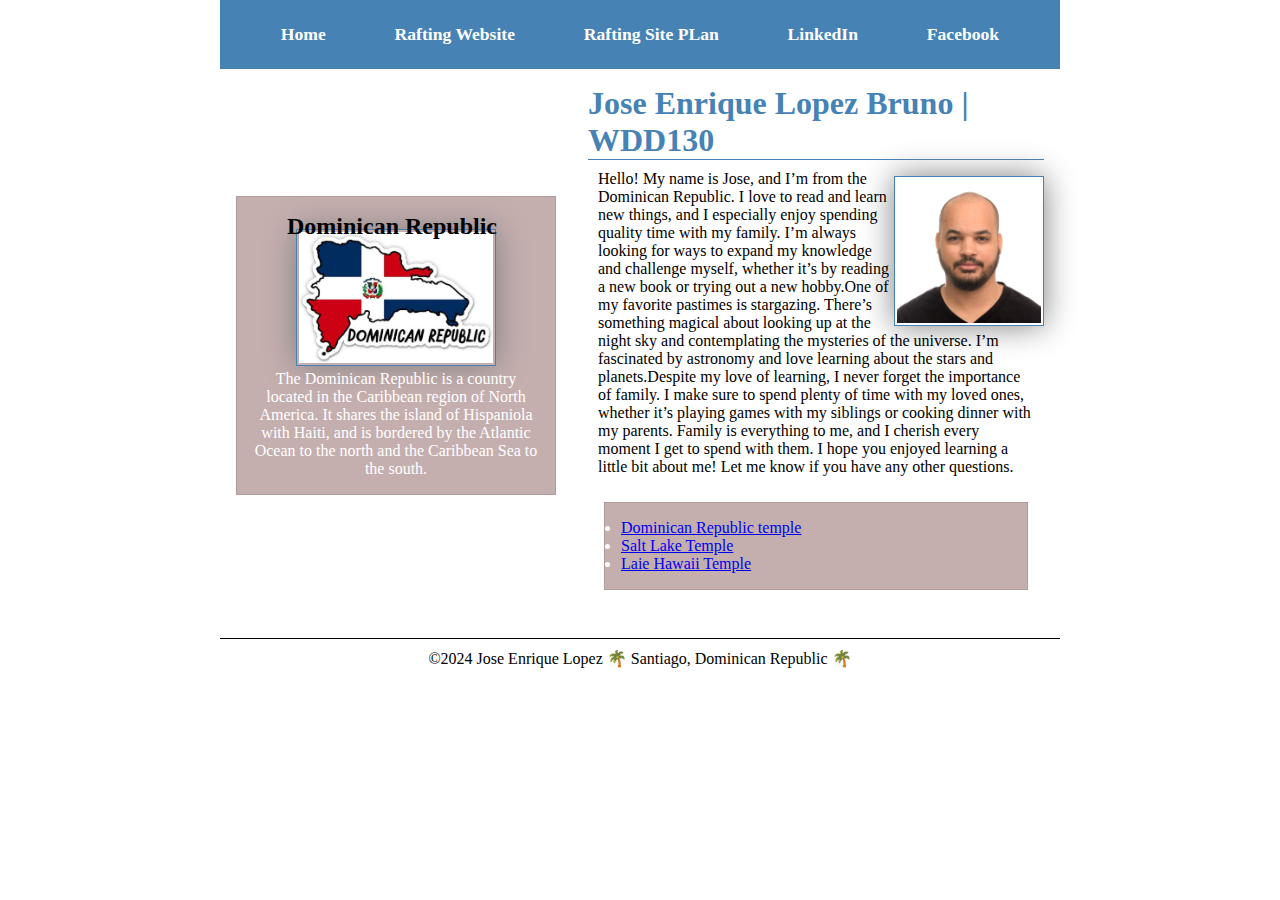
<file: index.html>
<!DOCTYPE html>
<html lang="en-US">
<head>
    <meta charset="UTF-8">
    <meta name="viewport" content="width=device-width, initial-scale=1.0">    
    <title>Jose Enrique Lopez Bruno | WDD 130</title>
    <meta name="description" content="Homepage of the class project wdd130 for a Rafting website by Jose Enrique Lopez Bruno">
    <meta name="author" content="Jose Enrique Lopez Bruno">
    <link rel="stylesheet" href="styles/styles.css">
</head>
<body>
    <!-- Header Section. -->
    <header>
        <nav>
            <a href="#">Home</a>
            <a href="wwr/" target="_blank">Rafting Website</a>
            <a href="wwr/site-plan-rafting/html" target="_blank">Rafting Site PLan</a>
            <a href="https://linkedin.com" target="_blank">LinkedIn</a>
            <a href="https://Facebook.com" target="_blank">Facebook</a>
        </nav>
    </header>

    <!-- Main section -->
    <div class="grid">
        <main>
            <h1>Jose Enrique Lopez Bruno | WDD130</h1>
            <img src="images/profile.jpg" alt="Hello, my name is Jose Enrique Lopez" width="200">
            <p>Hello! My name is Jose, and I’m from the Dominican Republic. I love to read and learn new things, and I especially enjoy spending quality time with my family. I’m always looking for ways to expand my knowledge and challenge myself, whether it’s by reading a new book or trying out a new hobby.One of my favorite pastimes is stargazing. There’s something magical about looking up at the night sky and contemplating the mysteries of the universe. I’m fascinated by astronomy and love learning about the stars and planets.Despite my love of learning, I never forget the importance of family. I make sure to spend plenty of time with my loved ones, whether it’s playing games with my siblings or cooking dinner with my parents. Family is everything to me, and I cherish every moment I get to spend with them.
            I hope you enjoyed learning a little bit about me! Let me know if you have any other questions.  </p>
            <ul class="box">
                <li><a href="https://www.churchofjesuschrist.org/temples/details/santo-domingo-dominican-republic-temple?lang=eng" target="_blank">Dominican Republic temple</a></li>
                <li><a href="https://www.churchofjesuschrist.org/temples/details/salt-lake-temple?lang=eng" target="_blank">Salt Lake Temple</a></li>
                <li><a href="https://www.churchofjesuschrist.org/temples/details/laie-hawaii-temple?lang=eng" target="_blank">Laie Hawaii Temple</a></li>
            </ul>
        </main>
        <!-- Aside content -->
        <aside class="box">
            <h2>Dominican Republic</h2>
            <img src="images/dominican-republic.jpg" alt="Map of the dominican-republic and the colors of the flag on it.">
            <p>The Dominican Republic is a country located in the Caribbean region of North America. It shares the island of Hispaniola with Haiti, and is bordered by the Atlantic Ocean to the north and the Caribbean Sea to the south.</p>
        </aside>
    </div>
    <!-- Footer Section -->
    <footer>
        <p>&copy;2024 Jose Enrique Lopez &#127796; Santiago, Dominican Republic &#127796;</p>
    </footer>
</body>
<!-- last modified 01/25/2024 -->
</html>
</file>
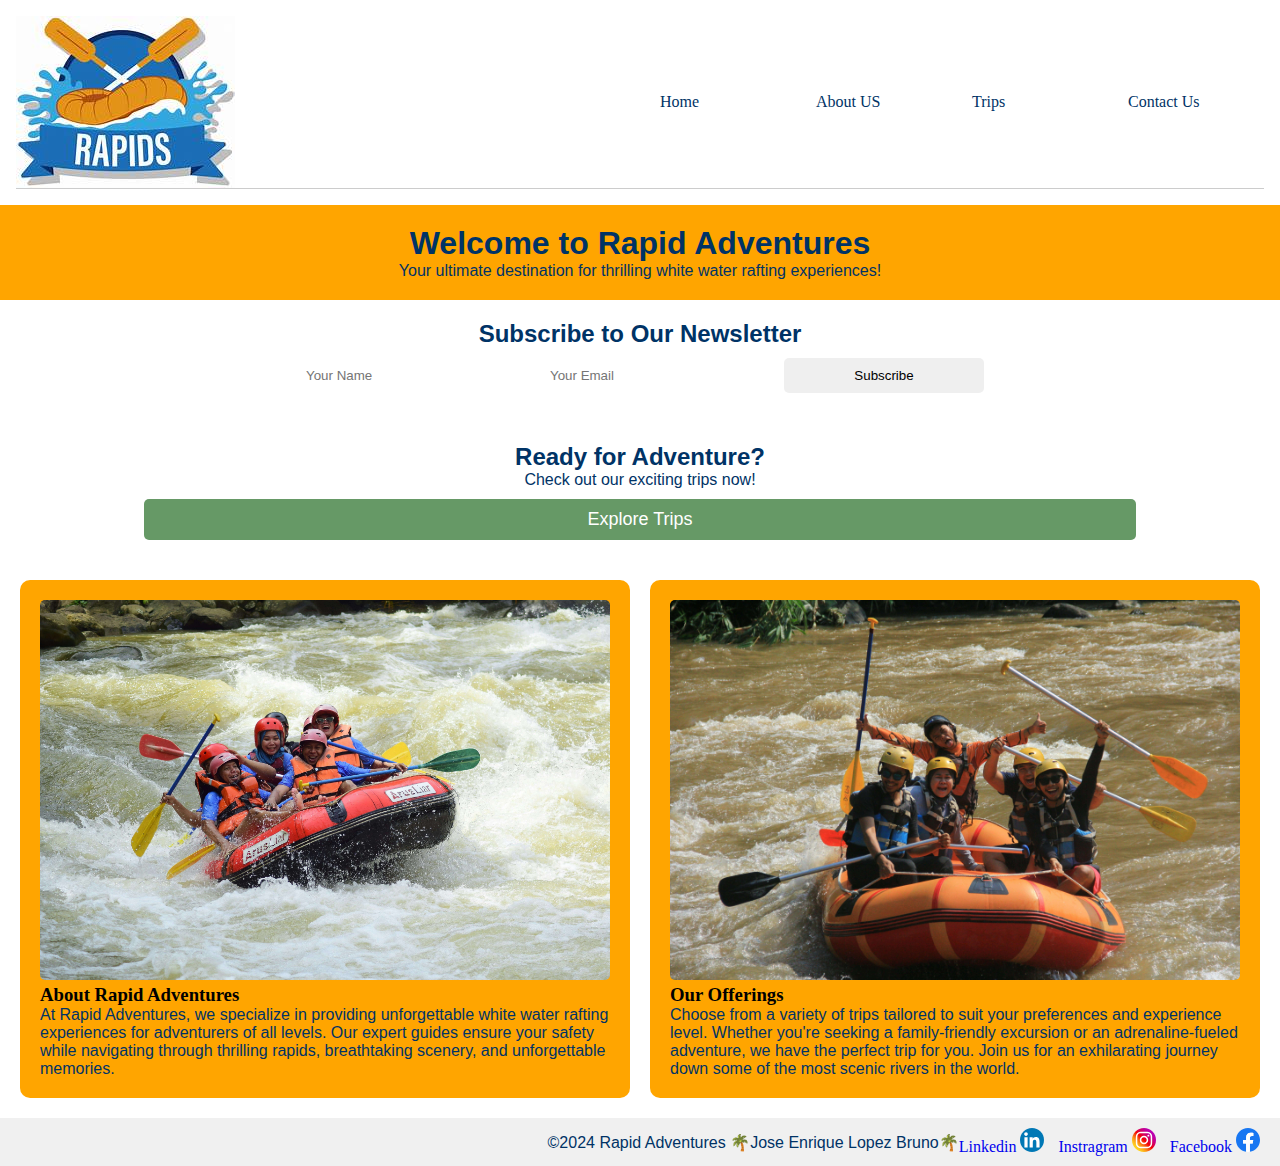
<file: wwr/index.html>
<!DOCTYPE html>
<html lang="en-US">
<head>
    <meta charset="UTF-8">
    <meta name="viewport" content="width=device-width, initial-scale=1.0">
    <title>Rapid Adventures | Trips</title>
    <meta name="description" content="Embark on thrilling water rafting adventures with our expert-guided trips! Navigate through exhilarating rapids, breathtaking scenery, and unforgettable experiences. Join us for an adrenaline-fueled journey on the river of your dreams. Book your adventure today!">
    <meta name="author" content="Jose Enrique Lopez Bruno">
    <link rel="stylesheet" href="styles/rafting.css">
</head>
<body>
    <header>
        <img class="logo" src="images/crossedoars.jpeg" alt="Logo image">
        <nav>
            <li><a href="index.html" target="_blank">Home</a></li>
            <li><a href="about.html" target="_blank">About US</a></li>
            <li><a href="trips.html" target="_blank">Trips</a></li>
            <li><a href="contact.html" target="_blank">Contact Us</a></li>
        </nav>
    </header>
    <main>
        <div class="header">
            <h1>Welcome to Rapid Adventures</h1>
            <p>Your ultimate destination for thrilling white water rafting experiences!</p>
        </div>
    
        <div class="newsletter">
            <h2>Subscribe to Our Newsletter</h2>
            <form action="#" method="post">
                <input type="text" name="name" placeholder="Your Name">
                <input type="email" name="email" placeholder="Your Email">
                <input type="submit" value="Subscribe">
            </form>
        </div>
    
        <div class="cta">
            <h2>Ready for Adventure?</h2>
            <p>Check out our exciting trips now!</p>
            <a href="trips.html" target="_blank"><button>Explore Trips</button></a>
        </div>
    
        <div class="grid-container">
            <div class="grid-item">
                <img src="images/rafting-home.jpg" alt="Peaple enjoy Water Rafting">
                <h3>About Rapid Adventures</h3>
                <p>At Rapid Adventures, we specialize in providing unforgettable white water rafting experiences for adventurers of all levels. Our expert guides ensure your safety while navigating through thrilling rapids, breathtaking scenery, and unforgettable memories.</p>
            </div>
            <div class="grid-item">
                <img src="images/rafting2-home.jpg" alt="Peaple enjoy Water Rafting">
                <h3>Our Offerings</h3>
                <p>Choose from a variety of trips tailored to suit your preferences and experience level. Whether you're seeking a family-friendly excursion or an adrenaline-fueled adventure, we have the perfect trip for you. Join us for an exhilarating journey down some of the most scenic rivers in the world.</p>
            </div>
        </div>
    </main>
    <footer>
        <p>&copy;2024 Rapid Adventures &#127796;Jose Enrique Lopez Bruno&#127796;</p>
        <nav>
            <a href="https://www.linkedin.com/" target="_blank">Linkedin</a>
            <img src="images/linkedini-con.svg" alt="Linkedin icon">
            <a href="https://www.instagram.com/" target="_blank">Instragram</a>
            <img src="images/instagram-icon.svg" alt="Instragram icon">
            <a href="https://facebook.com/" target="_blank">Facebook</a>
            <img src="images/facebook-icon.svg" alt="Facebook icon">
        </nav>
    </footer>
</body>
</html>
</file>
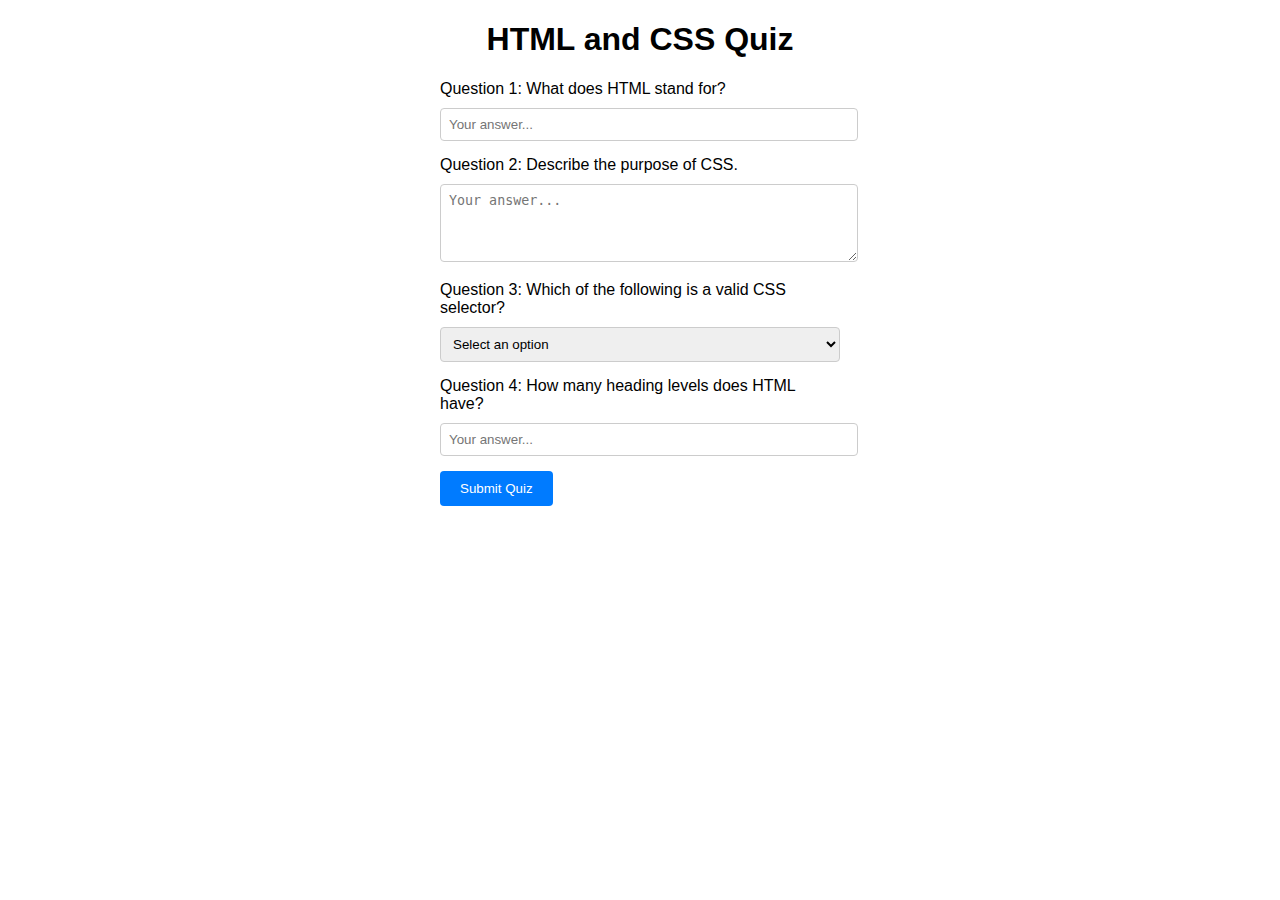
<file: quiz.html>
<!DOCTYPE html>
<html lang="en">
<head>
    <meta charset="UTF-8">
    <meta name="viewport" content="width=device-width, initial-scale=1.0">
    <meta name="description" content="Test your knowledge of HTML and CSS with this interactive quiz. ">
    <meta name="author" content="Jose Enrique Lopez Bruno">
    <title>HTML and CSS Quiz</title>
    <link rel="stylesheet" href="styles/quiz.css">
</head>
<body>
    <h1>HTML and CSS Quiz</h1>
    <form action="#">
        <!-- Question 1: Fill in the blank -->
        <label for="q1">Question 1: What does HTML stand for?</label>
        <input type="text" id="q1" name="q1" placeholder="Your answer..." required">

        <!-- Question 2: Short answer -->
        <label for="q2">Question 2: Describe the purpose of CSS.</label>
        <textarea name="q2" id="q2" rows="4" placeholder="Your answer..." required></textarea>

        <!-- Question 3: Dropdown -->
        <label for="q3">Question 3: Which of the following is a valid CSS selector?</label>
        <select name="q3" id="q3" required>
            <option value="">Select an option</option>
            <option value="option1">The name of a CSS file</option>
            <option value="option2">The first part of a CSS rule.</option>
            <option value="option3">The class selector.</option>
        </select>
        <!-- Question 4: Integer answer -->
        <label for="q4">Question 4: How many heading levels does HTML have?</label>
        <input type="number" id="q4" name="q4" min="1" max="6" placeholder="Your answer..." required>

        <!-- Submit button -->
        <input type="submit" value="Submit Quiz">
    </form>
        
</body>
</html>
</file>
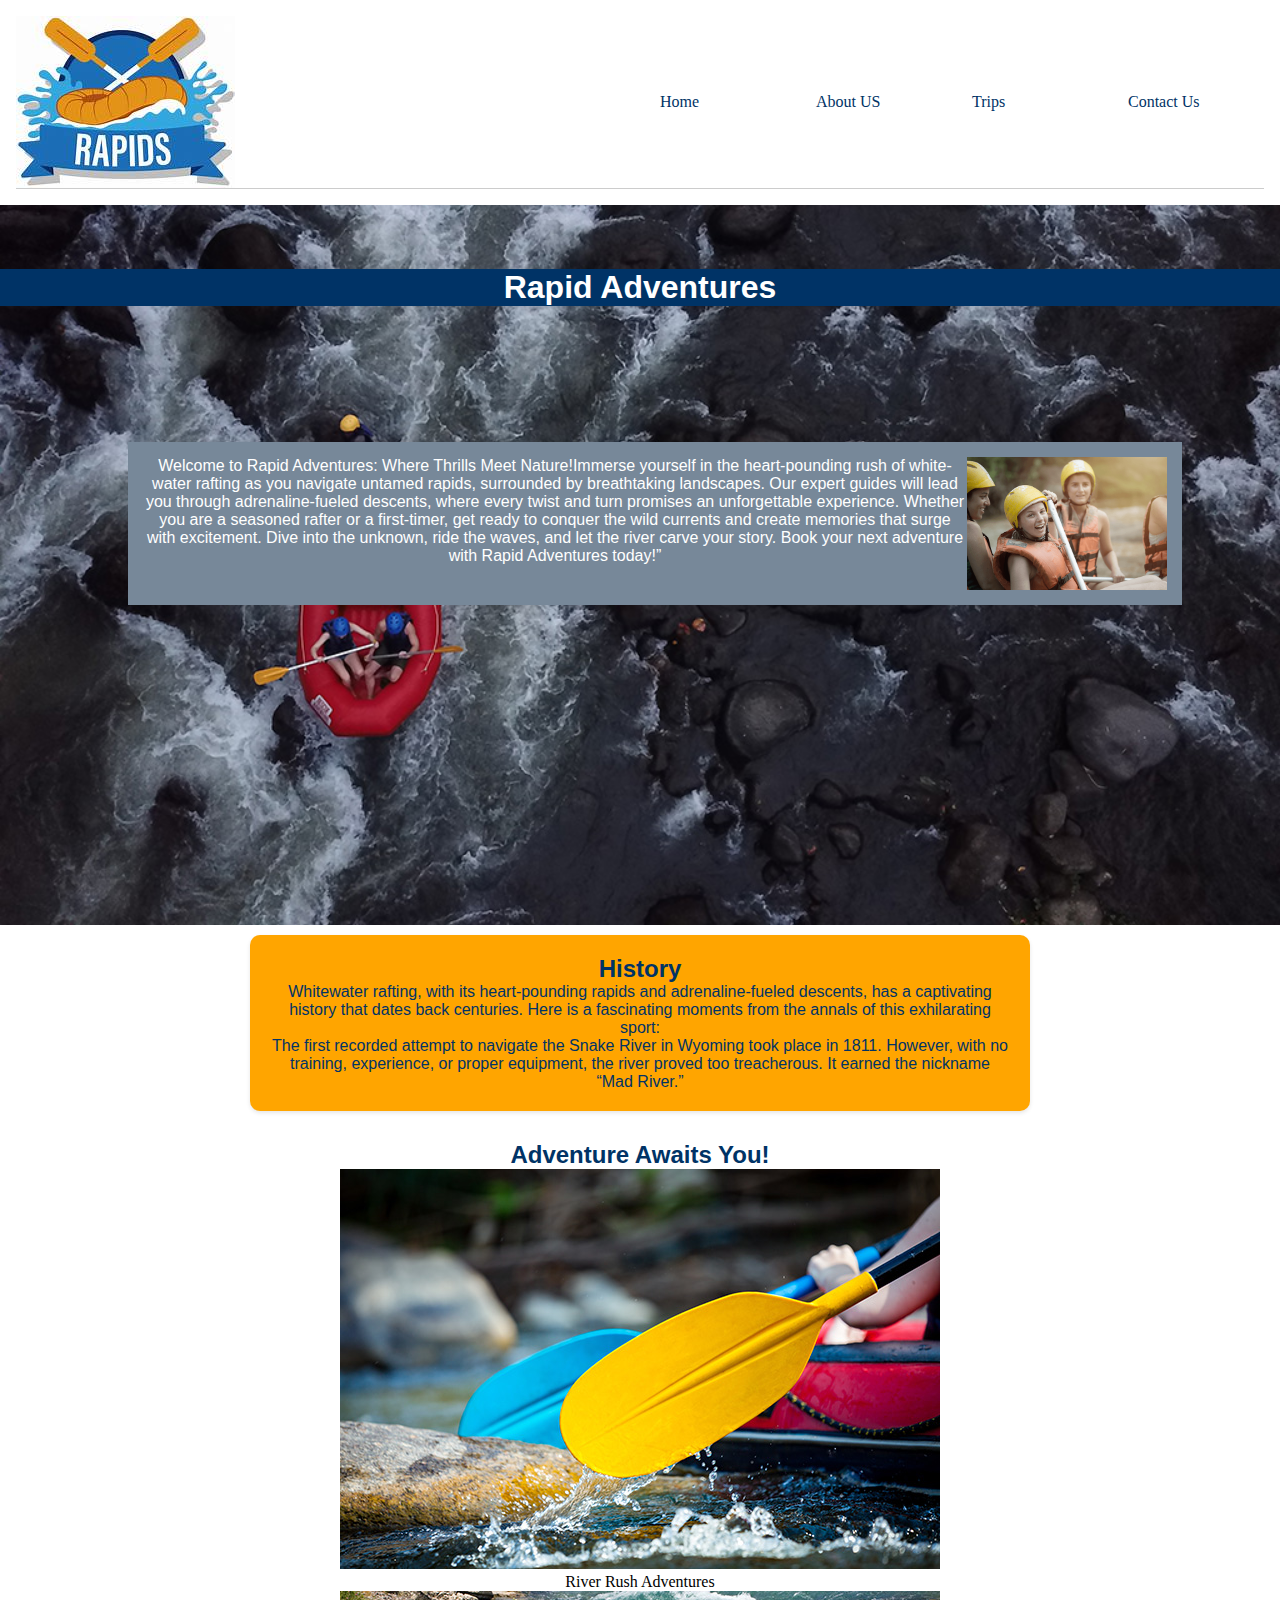
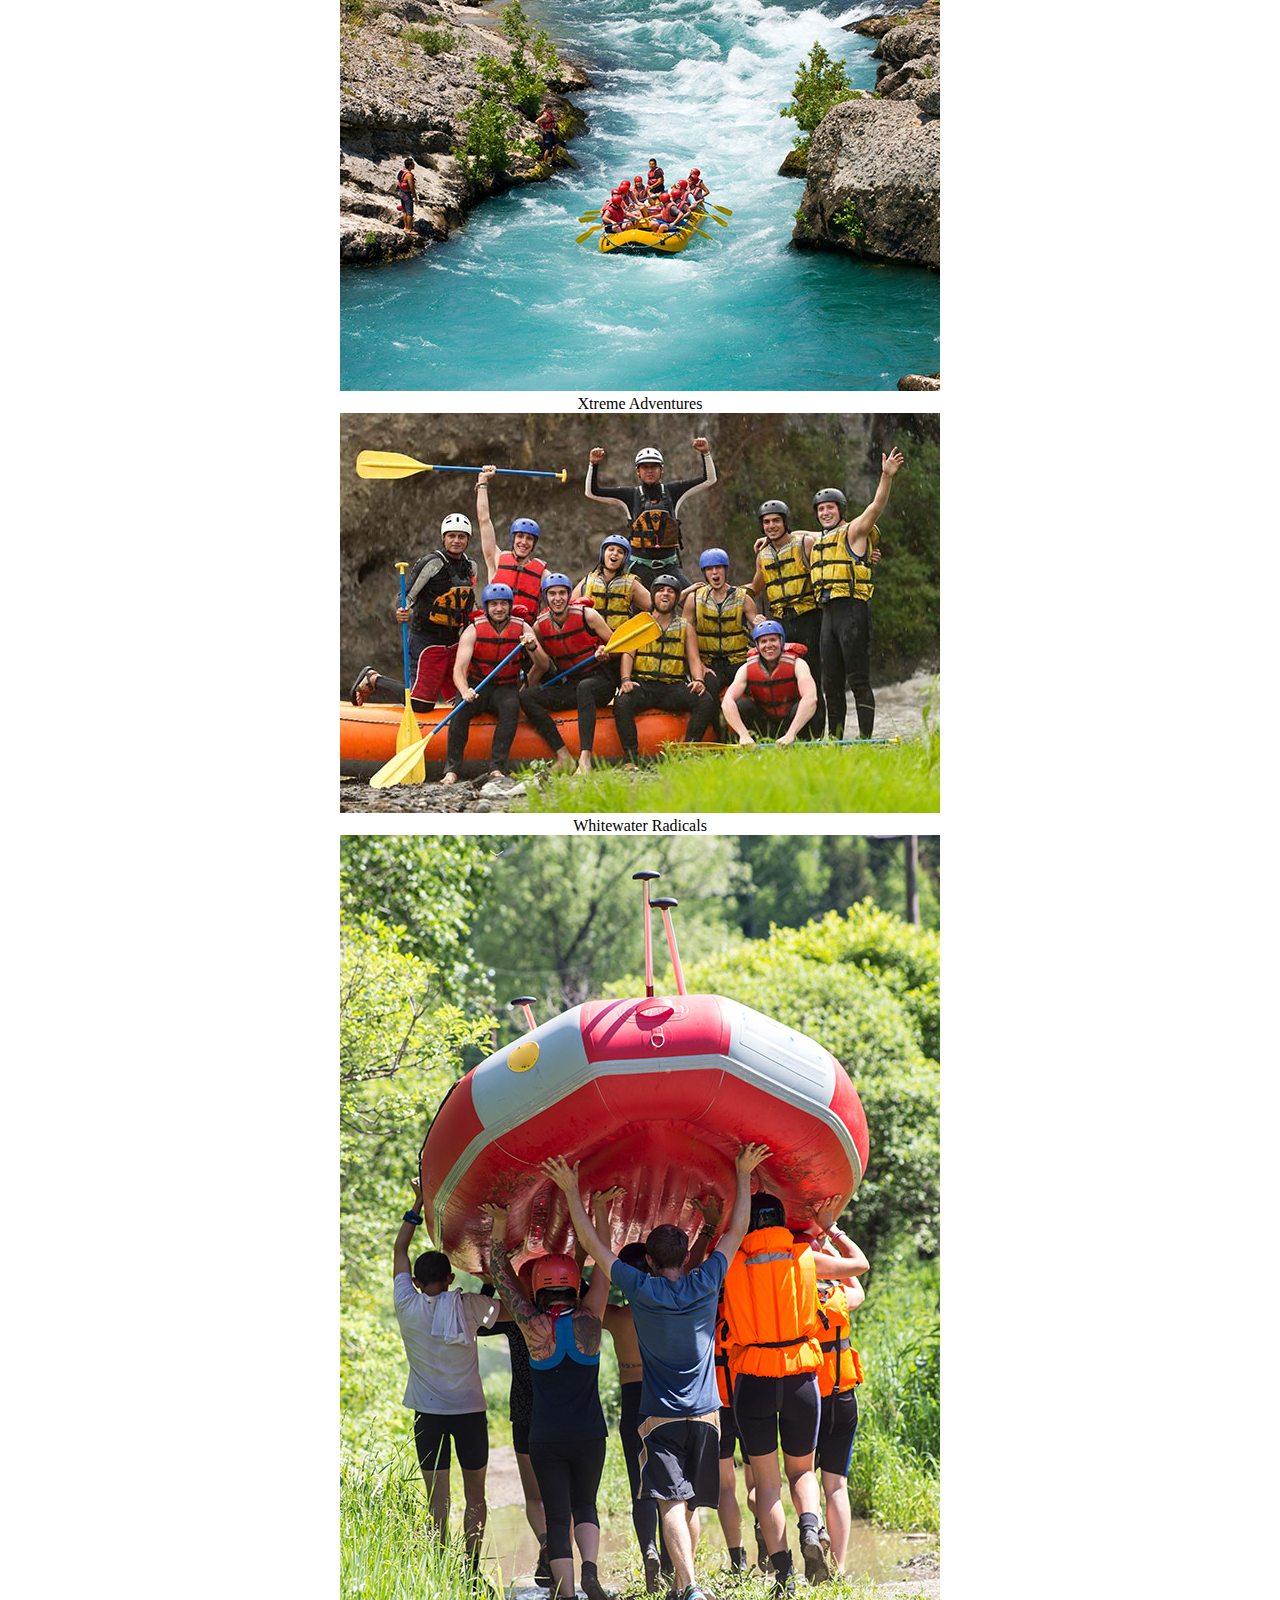
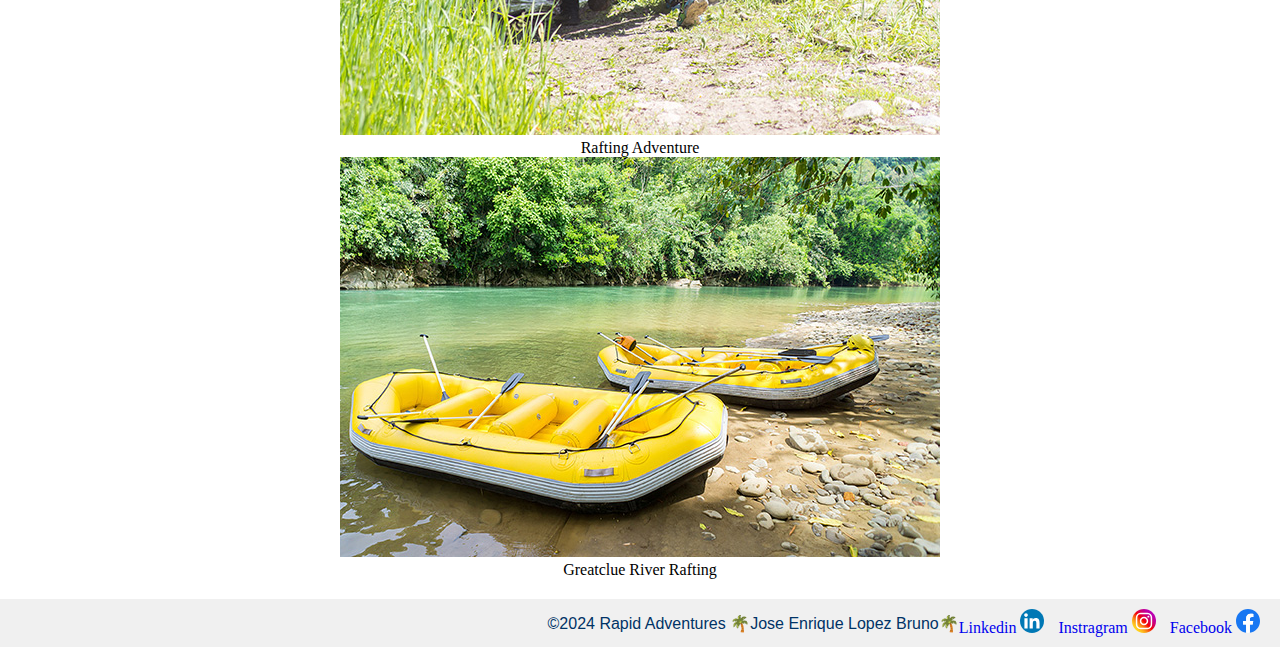
<file: wwr/about.html>
<!DOCTYPE html>
<html lang="en-US">
<head>
    <meta charset="UTF-8">
    <meta name="viewport" content="width=device-width, initial-scale=1.0">
    <title>Rafting Site | About US</title>
    <meta name="description" content="Discover the thrill of white water rafting with our experienced guides. Learn more about our team and our commitment to safety on our about page">
    <meta name="author" content="Jose Enrique Lopez Bruno">
    <link rel="stylesheet" href="styles/rafting.css">
</head>
<body>
    <header>
        <img class="logo" src="images/crossedoars.jpeg" alt="Logo image">
        <nav>
            <li><a href="index.html" target="_blank">Home</a></li>
            <li><a href="about.html" target="_blank">About US</a></li>
            <li><a href="trips.html" target="_blank">Trips</a></li>
            <li><a href="contact.html" target="_blank">Contact Us</a></li>
        </nav>
    </header>
    <main>
        <div class="hero">
            <img class="hero-image" src="images/hero.jpg" alt="Peaple riding raft at the river near trees">
             <h1>Rapid Adventures</h1>
             <article>
                <img src="images/happy-clients.png" alt="Peaple enjoy a rafting Adventure">
                <p>Welcome to Rapid Adventures: Where Thrills Meet Nature!Immerse yourself in the heart-pounding rush of white-water rafting as you navigate untamed rapids, surrounded by breathtaking landscapes. Our expert guides will lead you through adrenaline-fueled descents, where every twist and turn promises an unforgettable experience. Whether you are a seasoned rafter or a first-timer, get ready to conquer the wild currents and create memories that surge with excitement. Dive into the unknown, ride the waves, and let the river carve your story. Book your next adventure with Rapid Adventures today!”</p>
            </article>
        </div>
        <div class="container-history">
            <section class="history">
                <h2>History</h2>
                <p>Whitewater rafting, with its heart-pounding rapids and adrenaline-fueled descents, has a captivating history that dates back centuries. Here is a fascinating moments from the annals of this exhilarating sport:</p>
                
                <p>The first recorded attempt to navigate the Snake River in Wyoming took place in 1811. However, with no training, experience, or proper equipment, the river proved too treacherous. It earned the nickname “Mad River.”</p>
            </section>
        </div>
        <section class="adventure">
            <h2>Adventure Awaits You!</h2>
            <figure>
                <img src="images/rafting01.jpg" alt="People riding blue and yellow kayak on body of water">
                <figcaption>River Rush Adventures</figcaption>
            </figure>
            <figure>
                <img src="images/rafting02.jpg" alt="A group of people in a raft down the river">
                <figcaption>Xtreme Adventures</figcaption>
            </figure>
            <figure>
                <img src="images/rafting03.jpg" alt="A picture of a group of people enjoying a rafting adventure">
                <figcaption>Whitewater Radicals</figcaption>
            </figure>
            <figure>
                <img src="images/rafting04.jpg" alt="People carrying a boat to take it to the river">
                <figcaption>Rafting Adventure </figcaption>
            </figure>
            <figure>
                <img src="images/rafting05.jpg" alt="Two yellow kayaks near the river">
                <figcaption>Greatclue River Rafting</figcaption>
            </figure>
        </section>
    </main>
    <footer>
        <p>&copy;2024 Rapid Adventures &#127796;Jose Enrique Lopez Bruno&#127796;</p>
        <nav>
            <a href="https://www.linkedin.com/" target="_blank">Linkedin</a>
            <img src="images/linkedini-con.svg" alt="Linkedin icon">
            <a href="https://www.instagram.com/" target="_blank">Instragram</a>
            <img src="images/instagram-icon.svg" alt="Instragram icon">
            <a href="https://facebook.com/" target="_blank">Facebook</a>
            <img src="images/facebook-icon.svg" alt="Facebook icon">
        </nav>
    </footer>
</body>
</html>
</file>
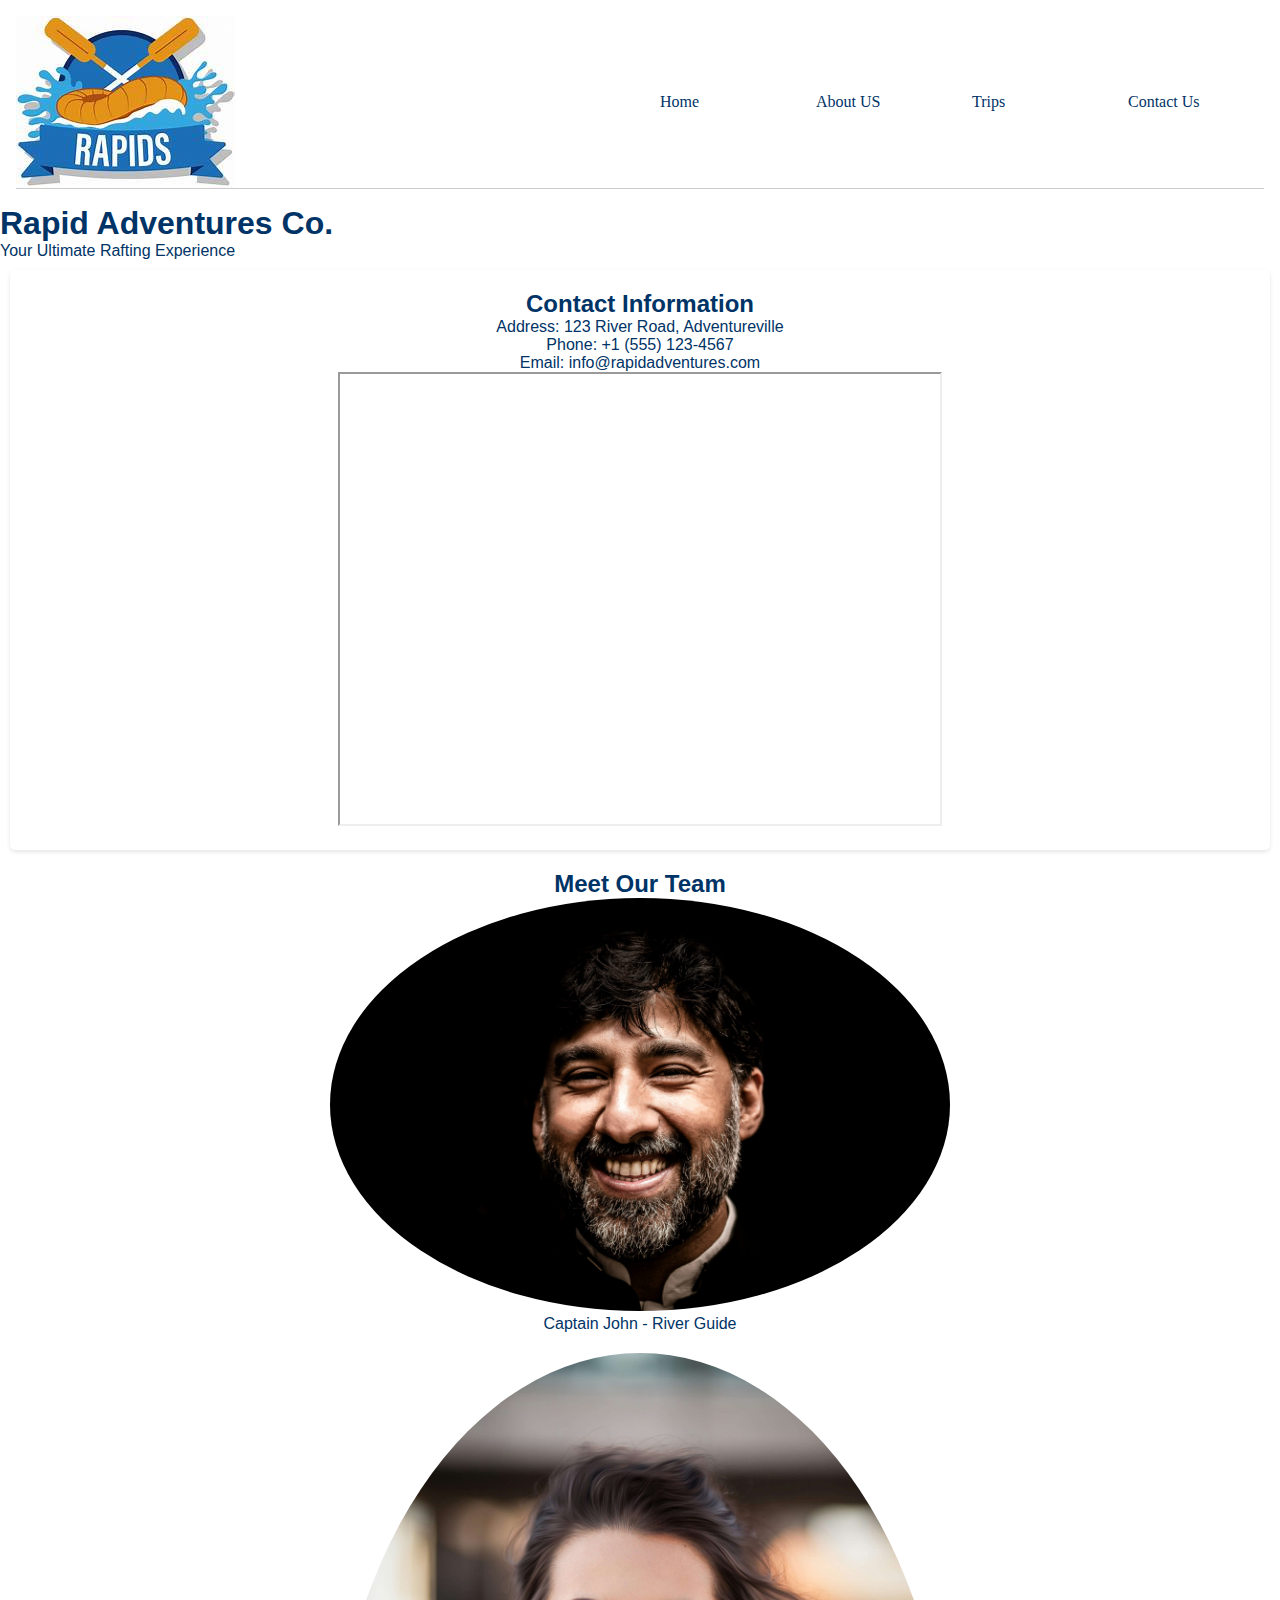
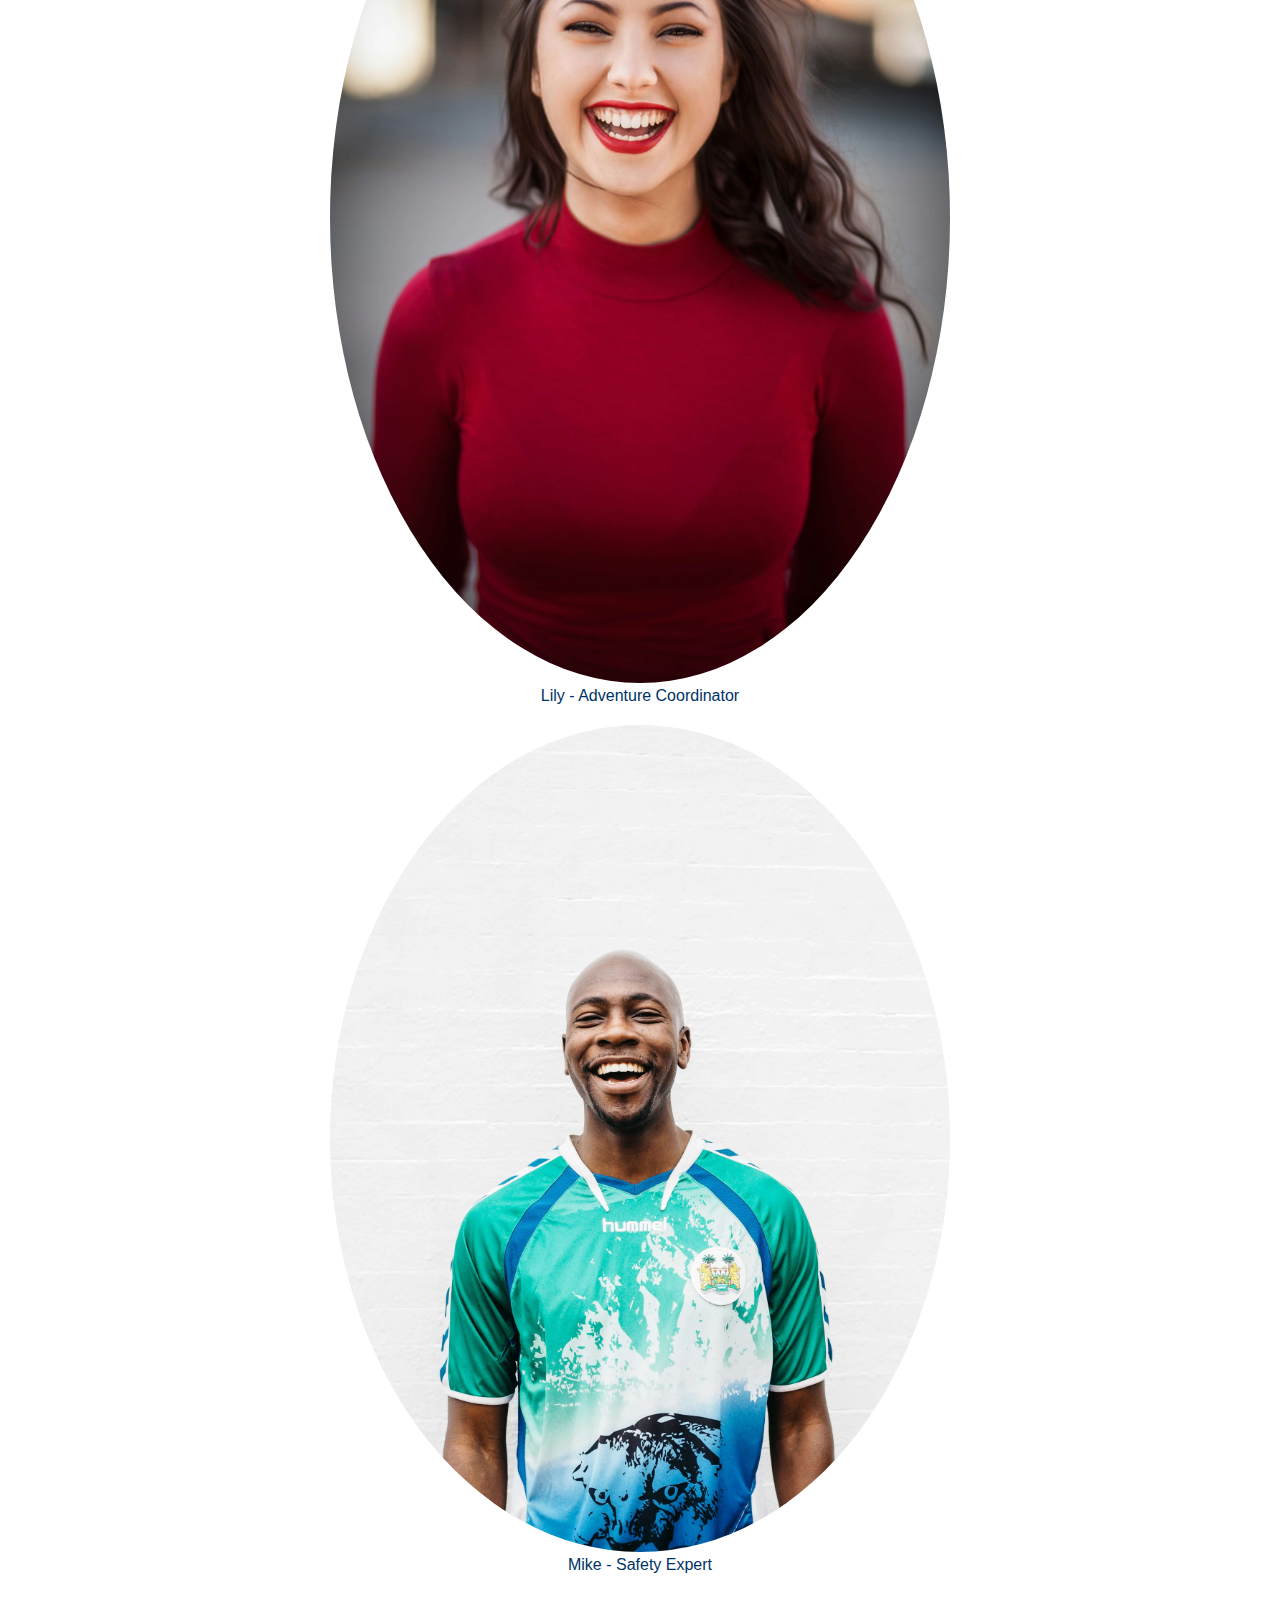
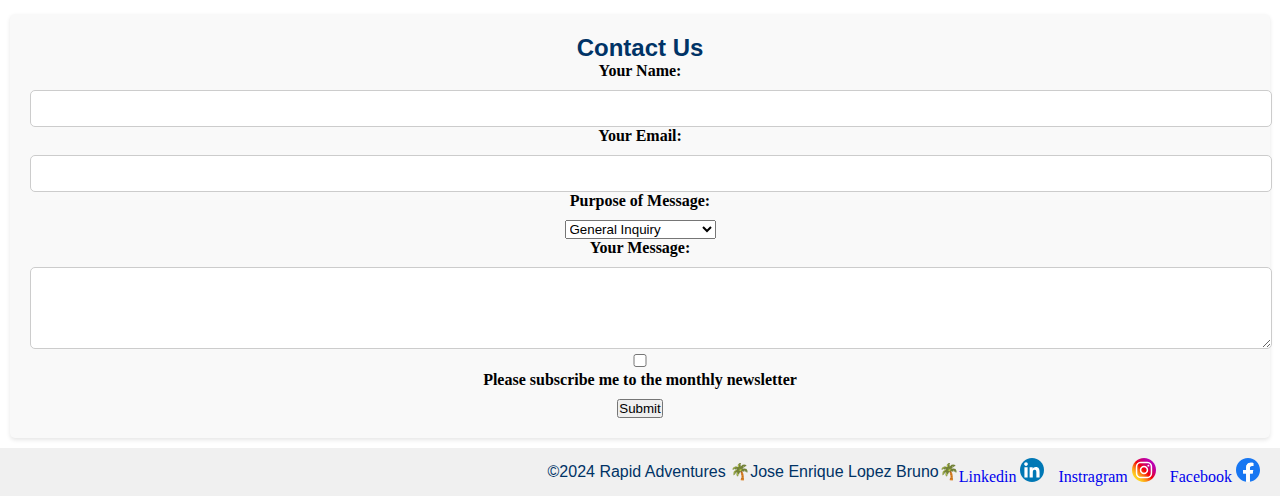
<file: wwr/contact.html>
<!DOCTYPE html>
<html lang="en-US">
<head>
    <meta charset="UTF-8">
    <meta name="viewport" content="width=device-width, initial-scale=1.0">
    <title>Rafting Site | Contact US</title>
    <meta name="description" content="Contact us for thrilling rafting adventures! Reach out to our team at Rapid Adventures for inquiries, bookings, and personalized assistance. Discover the excitement of white-water rafting with us!”">
    <meta name="author" content="Jose Enrique Lopez Bruno">
    <link rel="stylesheet" href="styles/rafting.css">
</head>
<body>
    <header>
        <img class="logo" src="images/crossedoars.jpeg" alt="Logo image">
        <nav>
            <li><a href="index.html" target="_blank">Home</a></li>
            <li><a href="about.html" target="_blank">About US</a></li>
            <li><a href="trips.html" target="_blank">Trips</a></li>
            <li><a href="contact.html" target="_blank">Contact Us</a></li>
        </nav>
    </header>
    <main>
        <h1>Rapid Adventures Co.</h1>
        <p>Your Ultimate Rafting Experience</p>
        <section class="company-info">
            <h2>Contact Information</h2>
            <p>Address: 123 River Road, Adventureville</p>
            <p>Phone: +1 (555) 123-4567</p>
            <p>Email: info@rapidadventures.com</p>
            <!-- Embed Google Map here -->
            <iframe src="https://www.google.com/maps/embed?pb=!1m18!1m12!1m3!1d481631.4761253365!2d-70.86403386932746!3d19.42338156959726!2m3!1f0!2f0!3f0!3m2!1i1024!2i768!4f13.1!3m3!1m2!1s0x8eb031d18157f2d9%3A0xf953ba1f323bdef2!2sJarabacoa%20Eco%20Adventures!5e0!3m2!1sen!2sdo!4v1707782344007!5m2!1sen!2sdo" width="600" height="450" allowfullscreen="" loading="lazy" referrerpolicy="no-referrer-when-downgrade"></iframe>
            
        </section>
        <section class="employee-profiles">
            <h2>Meet Our Team</h2>
            <div class="employee">
                <img src="images/john.jpg" alt="Employee 1">
                <p>Captain John - River Guide</p>
            </div>
            <div class="employee">
                <img src="images/lily.jpg" alt="Employee 2">
                <p>Lily - Adventure Coordinator</p>
            </div>
            <div class="employee">
                <img src="images/mike.jpg" alt="Employee 3">
                <p>Mike - Safety Expert</p>
            </div>
        </section>
    
        <section class="contact-form">
            <h2>Contact Us</h2>
            <form action="#" method="post">
                <label for="name">Your Name:</label>
                <input type="text" id="name" name="name" required>
    
                <label for="email">Your Email:</label>
                <input type="email" id="email" name="email" required>
    
                <label for="purpose">Purpose of Message:</label>
                <select id="purpose" name="purpose">
                    <option value="General Inquiry">General Inquiry</option>
                    <option value="Reservation Question">Reservation Question</option>
                    <option value="Website Suggestion">Website Suggestion</option>
                </select>
    
                <label for="message">Your Message:</label>
                <textarea id="message" name="message" rows="4" required></textarea>
    
                <input type="checkbox" id="newsletter" name="newsletter" value="subscribe">
                <label for="newsletter">Please subscribe me to the monthly newsletter</label>
    
                <button type="submit">Submit</button>
            </form>
        </section>
    </main>
    <footer>
        <p>&copy;2024 Rapid Adventures &#127796;Jose Enrique Lopez Bruno&#127796;</p>
        <nav>
            <a href="https://www.linkedin.com/" target="_blank">Linkedin</a>
            <img src="images/linkedini-con.svg" alt="Linkedin icon">
            <a href="https://www.instagram.com/" target="_blank">Instragram</a>
            <img src="images/instagram-icon.svg" alt="Instragram icon">
            <a href="https://facebook.com/" target="_blank">Facebook</a>
            <img src="images/facebook-icon.svg" alt="Facebook icon">
        </nav>
    </footer>
</body>
</html>
</file>
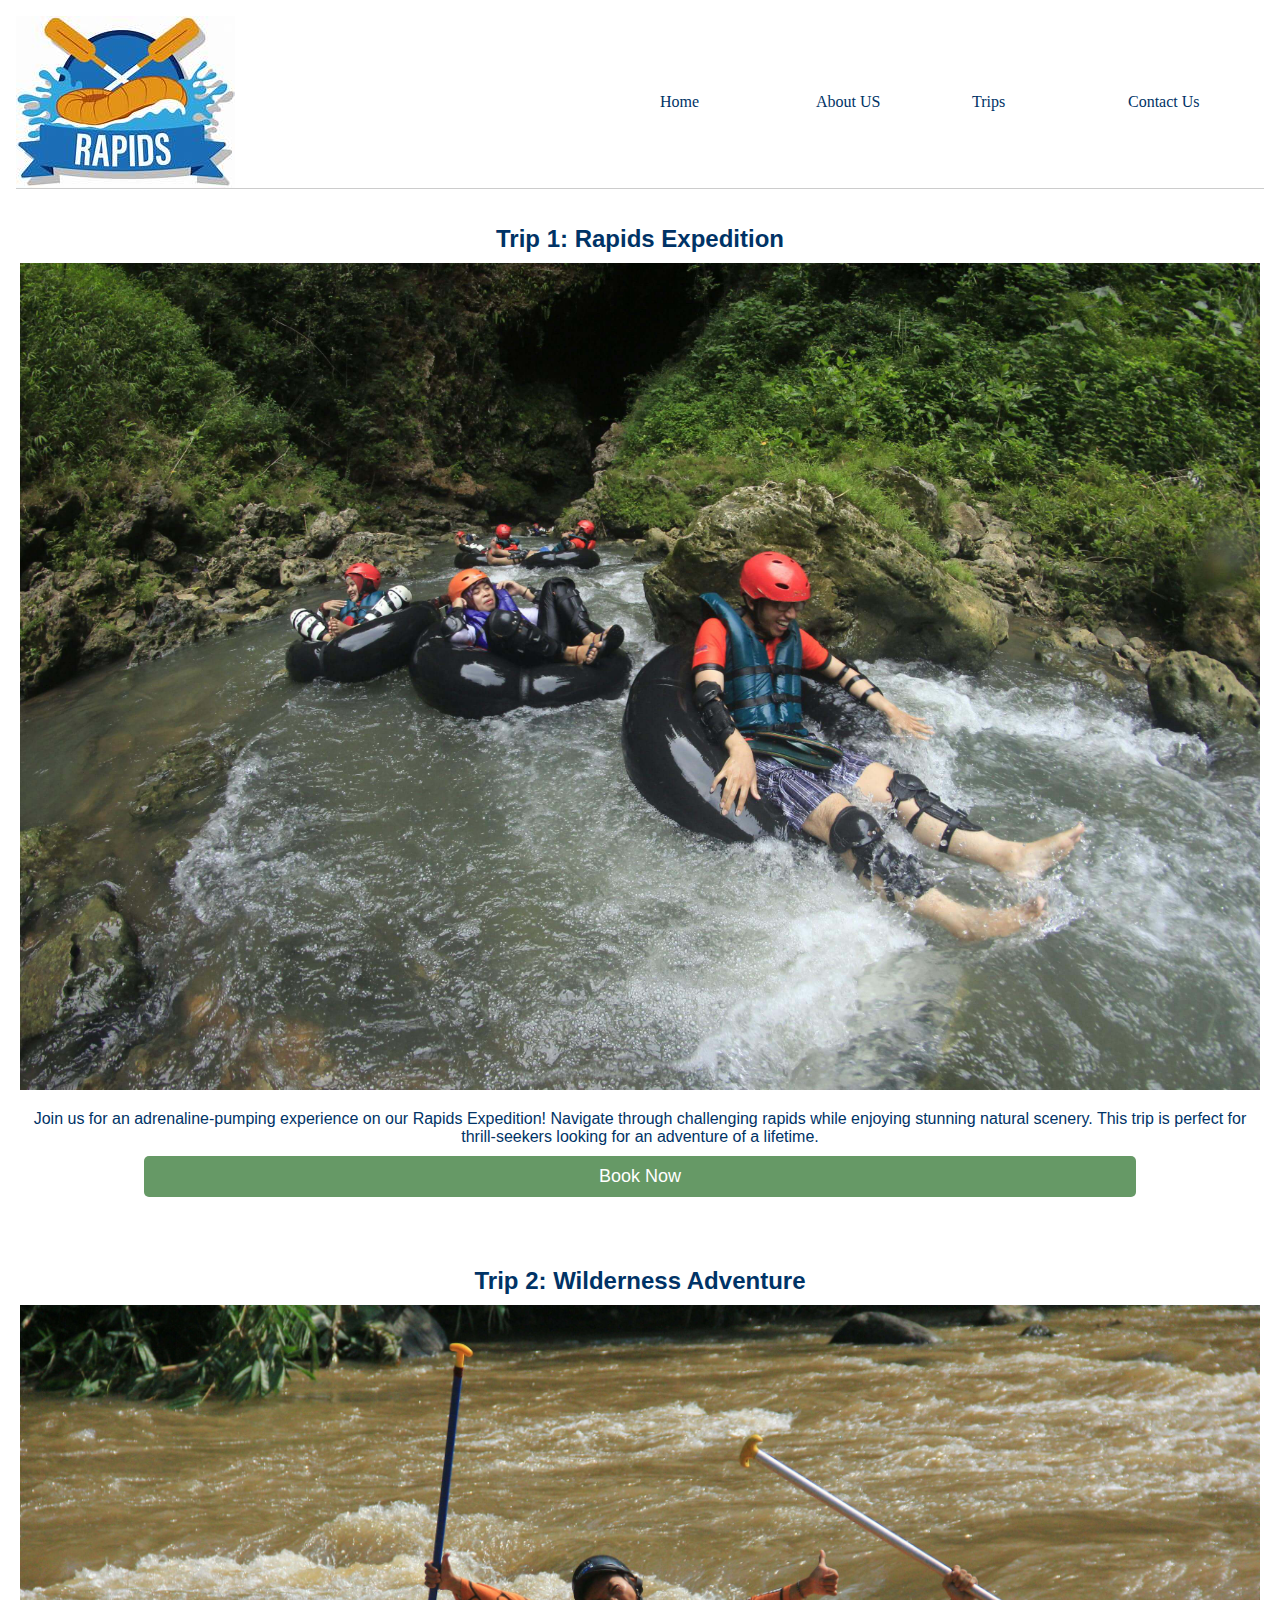
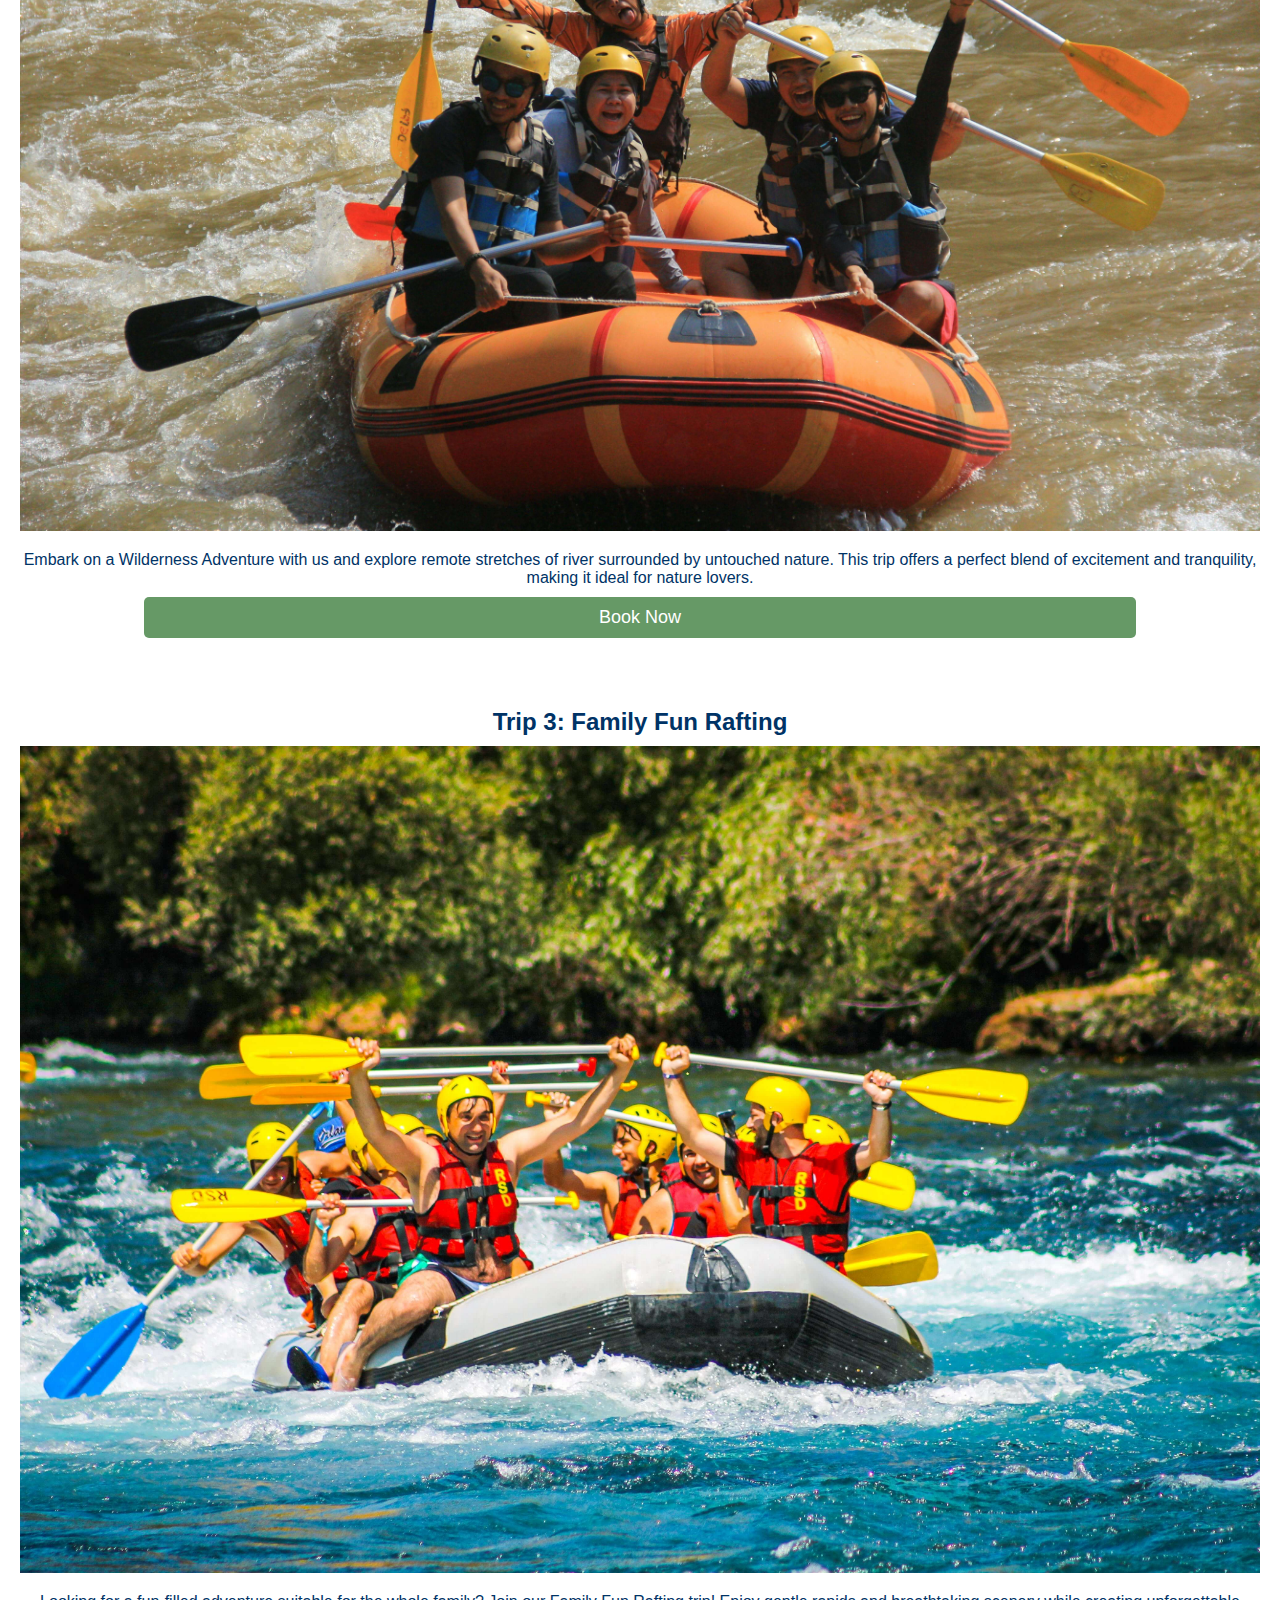
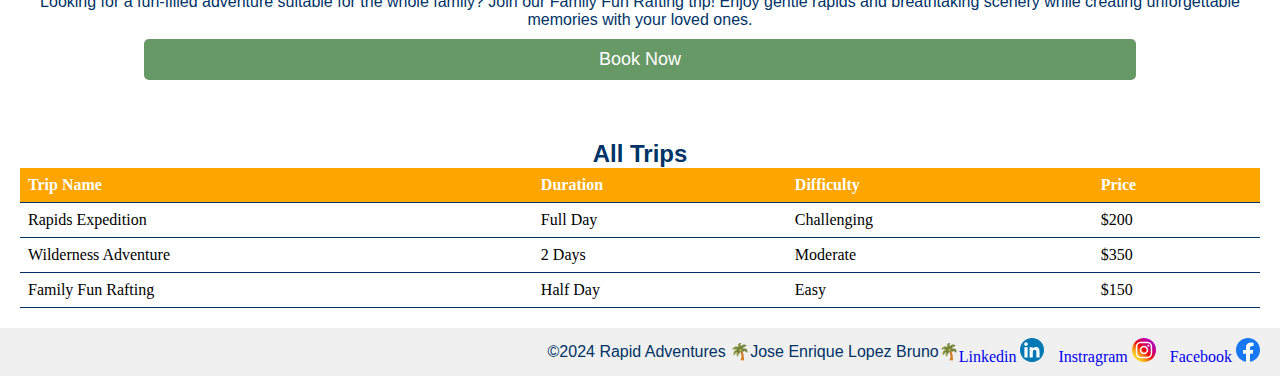
<file: wwr/trips.html>
<!DOCTYPE html>
<html lang="en-US">
<head>
    <meta charset="UTF-8">
    <meta name="viewport" content="width=device-width, initial-scale=1.0">
    <title>Rapid Adventures | Trips</title>
    <meta name="description" content="Embark on thrilling water rafting adventures with our expert-guided trips! Navigate through exhilarating rapids, breathtaking scenery, and unforgettable experiences. Join us for an adrenaline-fueled journey on the river of your dreams. Book your adventure today!">
    <meta name="author" content="Jose Enrique Lopez Bruno">
    <link rel="stylesheet" href="styles/rafting.css">
</head>
<body>
    <header>
        <img class="logo" src="images/crossedoars.jpeg" alt="Logo image">
        <nav>
            <li><a href="index.html" target="_blank">Home</a></li>
            <li><a href="about.html" target="_blank">About US</a></li>
            <li><a href="trips.html" target="_blank">Trips</a></li>
            <li><a href="contact.html" target="_blank">Contact Us</a></li>
        </nav>
    </header>
    <main>
        <section class="trip-description">
            <h2>Trip 1: Rapids Expedition</h2>
            <div class="trip-details">
                <img src="images/rapids-expedition.jpg" alt="Rapids Expedition">
                <p>Join us for an adrenaline-pumping experience on our Rapids Expedition! Navigate through challenging rapids while enjoying stunning natural scenery. This trip is perfect for thrill-seekers looking for an adventure of a lifetime.</p>
                <button class="book-button">Book Now</button>
            </div>
        </section>
        
        <section class="trip-description">
            <h2>Trip 2: Wilderness Adventure</h2>
            <div class="trip-details">
                <img src="images/wilderness-adventure.jpg" alt="Wilderness Adventure">
                <p>Embark on a Wilderness Adventure with us and explore remote stretches of river surrounded by untouched nature. This trip offers a perfect blend of excitement and tranquility, making it ideal for nature lovers.</p>
                <button class="book-button">Book Now</button>
            </div>
        </section>

        <section class="trip-description">
            <h2>Trip 3: Family Fun Rafting</h2>
            <div class="trip-details">
                <img src="images/family-fun-rafting.jpg" alt="Family Fun Rafting">
                <p>Looking for a fun-filled adventure suitable for the whole family? Join our Family Fun Rafting trip! Enjoy gentle rapids and breathtaking scenery while creating unforgettable memories with your loved ones.</p>
                <button class="book-button">Book Now</button>
            </div>
        </section>

        <section class="trip-table">
            <h2>All Trips</h2>
            <table>
                <tr>
                    <th>Trip Name</th>
                    <th>Duration</th>
                    <th>Difficulty</th>
                    <th>Price</th>
                </tr>
                <tr>
                    <td>Rapids Expedition</td>
                    <td>Full Day</td>
                    <td>Challenging</td>
                    <td>$200</td>
                </tr>
                <tr>
                    <td>Wilderness Adventure</td>
                    <td>2 Days</td>
                    <td>Moderate</td>
                    <td>$350</td>
                </tr>
                <tr>
                    <td>Family Fun Rafting</td>
                    <td>Half Day</td>
                    <td>Easy</td>
                    <td>$150</td>
                </tr>
            </table>
        </section>
    </main>
    <footer>
        <p>&copy;2024 Rapid Adventures &#127796;Jose Enrique Lopez Bruno&#127796;</p>
        <nav>
            <a href="https://www.linkedin.com/" target="_blank">Linkedin</a>
            <img src="images/linkedini-con.svg" alt="Linkedin icon">
            <a href="https://www.instagram.com/" target="_blank">Instragram</a>
            <img src="images/instagram-icon.svg" alt="Instragram icon">
            <a href="https://facebook.com/" target="_blank">Facebook</a>
            <img src="images/facebook-icon.svg" alt="Facebook icon">
        </nav>
    </footer>
</body>
</html>
</file>
<file: styles/styles.css>
/* Styles */

* {
    margin: 0;
    padding: 0;
    box-sizing: border-box;
}

.grid, header, footer {
    max-width: 840px;
    margin: 0 auto;
}

/* Class Selector */
.box {
    margin: 1em;
    padding: 1em;
    border: 1px solid rgb(0, 0, 0, 0.1);
    background-color: rgb(197, 174, 174);
    color: white;

}

nav {
    background-color: steelblue;
    padding: 0.5rem;
    display: flex;
    justify-content: space-evenly;
    align-items: center;

}

nav a {
    color: white;
    display: block;
    padding: 1rem;
    text-decoration: none;
    font-weight: bold;
    font-size: 1.1rem;
}

h1 {
    color: steelblue;
    border-bottom: 1px solid steelblue;

}

img {
    width: 150px;
    height: auto;
    border: 1px solid steelblue;
    padding: 2px;
    box-shadow: 0 0 30px gray;
    margin-top: 1rem;
    }
p {
    padding: 10px;
}

.grid {
    display: grid;
    align-items: center;
    
}

main {
    grid-column: 2/3;
    margin: 1rem;
}

aside {
    width: 20rem;
    margin: 1em;
    border: 1px solid rgb(0, 0, 0, 0.2);
    padding: 1em;
    background-color: #bbd0ff;
    color: black;
    text-align: center;
    position: relative;
    grid-column: 1/2;
    grid-row: 1/2;

}

aside h2{
    position: absolute;
    color: #000000;
    /* bottom: 260px; */
    left: 50px;
           
}

aside img {
    width: 200px;
    height: auto;
}

main img {
    width: 150px;
    height: auto;
    float: right;
}

aside p {
    padding: 0;
}

footer {
    margin-top: 1em;
    border-top: 1px solid #000;
    text-align: center;
}
</file>
<file: wwr/styles/rafting.css>
* {
	margin: 0;
	padding: 0;
}

html {
    max-width: 1440px;
    margin: 0 auto
}

/*
 CSS rules to specify families
font-family: 'Bebas Neue', sans-serif;
font-family: 'Montserrat', sans-serif;
 */
@import url('https://fonts.googleapis.com/css2?family=Bebas+Neue&family=Montserrat:wght@200&display=swap');


 /* Define the CSS variables */
 :root {
    --primary-color: #003366;
    --secondary-color: #FFA500;
    --accent1-color: #669966;
    --accent2-color: #8B4513;
    --accent3-color: white;

    --heading-font: 'Bebas Neue', sans-serif;
    --paragraph-font: 'Montserrat', sans-serif;

    /* --nav-background-color: #003366;
    --nav-link-color: #003366;
    --nav-hover-link-color: #669966;
    --nav-hover-background-color: white; */
 }

/* Hero Container using Position Absolute*/

header {
  margin: 1rem;
  display: grid;
  grid-template-columns: repeat(2, 1fr);
  grid-template-rows: auto; 
  align-items: center;   
  /* background-color: ; */
  border-bottom: 1px solid #ccc;
}

header > nav {
  display: flex;
  list-style: none;
}

header > nav > li {
  flex: 1 1 100%;
}

header > nav > li > a {
  display: block;
  color: var(--primary-color);
  padding: 20px;
  text-decoration: none;
}

header > nav > li > a:hover {
  color: var(--secondary-color);
  text-decoration: underline;
  font-weight: 700;
}

.container-history {
  display: grid;
  grid-template-columns: 1fr); /*Single column layout*/
  gap: 20px;
  max-width: 800px; /*Adjust as needed*/
  margin: 0 auto; /*Center the container horizontally*/
}

.history {
  grid-column: 1;
  background-color: var(--secondary-color);
  padding: 20px; /* Add some padding for readability */
  border-radius: 10px;
  box-shadow: 0 2px 4px rgb(0, 0, 0, 0.1);
}

section {
  text-align: center;
  margin: 10px;
  padding: 10px;
}

.hero {
    position: relative;
}
  
  .hero h1 {
    position: absolute;
    top: 2.0em;
    color: var(--accent3-color);
    background-color: #003366;
    width: 100%;
    text-align: center; 
  }
 
  .hero-image {
    display: block;
    width: 100%;
    height: auto;
  }
  
  article {
    position: absolute;
    bottom: 20em;
    width: 80%;
    left: 8em;    
    background-color: lightslategrey;
    padding: 15px;
}

article p {
    color: var(--accent3-color);
    text-align: center;  
}

  article img {
    float: right;
    width: 200px;    
  }


 h1, h2 {
    color: var(--primary-color);
    font-family: var(--heading-font);
 }
 
 p {
    color: var(--primary-color);
    font-family: var(--paragraph-font);
 }


/* footer > p {
  text-align: center;
} */

/* Style the social media icons */
nav img {
  margin-right: 10px;
  width: 24px; 
  height: 24px;  
}

/* Company Info Styles */
.company-info {
  background-color: #fff;
  padding: 20px;
  border-radius: 5px;
  box-shadow: 0 2px 4px rgba(0, 0, 0, 0.1);
}

/* Employee Profiles Styles */
.employee {
  margin-bottom: 20px;
}

.employee img {
  max-width: 50%;
  border-radius: 50%;
} 


/* Contact Form Styles */
.contact-form {
  background-color: #f9f9f9;
  padding: 20px;
  border-radius: 5px;
  box-shadow: 0 2px 4px rgba(0, 0, 0, 0.1);
}

.contact-form label {
  display: block;
  margin-bottom: 10px;
  font-weight: bold;
}

.contact-form input,
.contact-form textarea {
  width: 100%;
  padding: 10px;
  border: 1px solid #ccc;
  border-radius: 5px;
  /* margin-bottom: */
}

footer a {
  text-decoration: none;
}

footer {
display: flex;
justify-content: flex-end;
align-items: center;
background-color: #f0f0f0; 
padding: 10px; 
}

/* Trips site styles */
.trip-description {
  margin-bottom: 40px;
}

.trip-description h2 {
  color: var(--primary-color);
  margin: 10px;
}

.trip-details {
  display: flex;
  flex-direction: column;
  align-items: center;
}

.trip-details img {
  max-width: 100%;
  height: auto;
  margin-bottom: 20px;
}

/* Add this CSS for the book button */
.book-button {
    background-color: var(--accent1-color);
    color: white;
    padding: 10px 20px;
    border: none;
    border-radius: 5px;
    cursor: pointer;
    transition: background-color 0.3s ease;
    width: 80%;
    font-size: large;
    margin-top: 10px;
}

.book-button:hover {
    background-color: var(--accent2-color);
}

.trip-table {
  margin-top: 40px;
}

.trip-table h2 {
  color: var(--primary-color);
}

table {
  width: 100%;
  border-collapse: collapse;
}

th, td {
  padding: 8px;
  text-align: left;
  border-bottom: 1px solid var(--primary-color);
}

th {
  background-color: var(--secondary-color);
  color: white;
}

/* ************************* Home page styles ******************* */

.header {
  text-align: center;
  background-color: var(--secondary-color);
  color: var(--accent3-color);
  padding: 20px;
}

.newsletter {
  text-align: center;
  padding: 20px;
}

.newsletter input[type="text"],
.newsletter input[type="email"],
.newsletter input[type="submit"] {
  padding: 10px;
  margin: 10px;
  width: 200px;
  border: none;
  border-radius: 5px;
}

.cta {
  text-align: center;
  padding: 20px;
}

.cta button {
  background-color: var(--accent1-color);
  color: white;
  padding: 10px 20px;
  border: none;
  border-radius: 5px;
  cursor: pointer;
  transition: background-color 0.3s ease;
  width: 80%;
  font-size: large;
  margin-top: 10px;
}

.grid-container {
  display: grid;
  grid-template-columns: 1fr 1fr;
  gap: 20px;
  padding: 20px;
}

.grid-item {
  background-color: var(--secondary-color);
  padding: 20px;
  border-radius: 10px;
}

.grid-item img {
  max-width: 100%;
  border-radius: 5px;
}
</file>
<file: styles/quiz.css>
body {
    font-family: Arial, sans-serif;
}

h1 {
    text-align: center;
}
form {
    max-width: 400px;
    margin: 0 auto;
}
label {
    display: block;
    margin-bottom: 10px;
}
input[type="text"],
textarea,
select,
input[type="number"] {
    width: 100%;
    padding: 8px;
    margin-bottom: 15px;
    border: 1px solid #ccc;
    border-radius: 4px;
}
input[type="submit"] {
    background-color: #007bff;
    color: #fff;
    border: none;
    padding: 10px 20px;
    border-radius: 4px;
    cursor: pointer;
}
</file>
